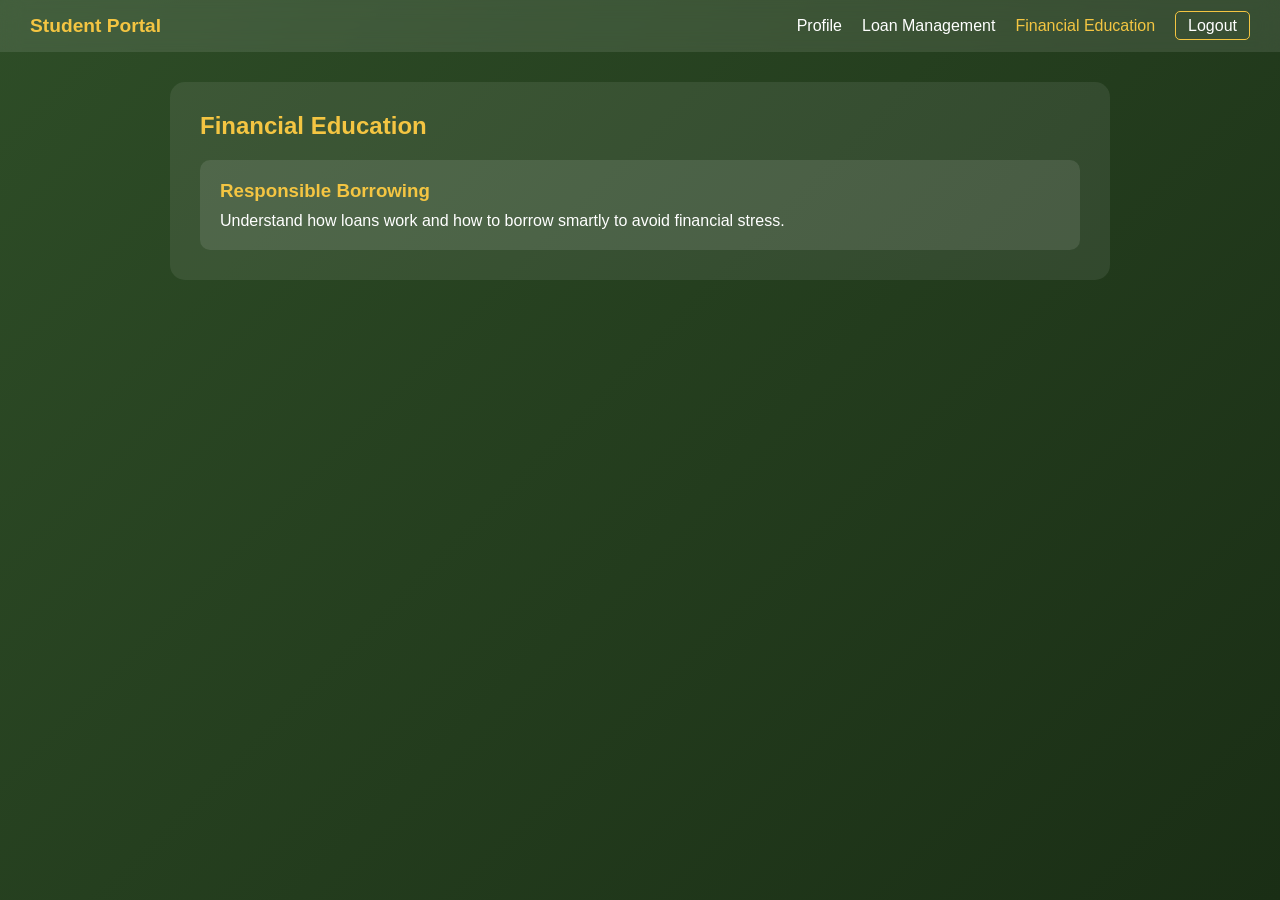
<file: student.html>
<!DOCTYPE html>
<html lang="en">
<head>
  <meta charset="UTF-8" />
  <meta name="viewport" content="width=device-width, initial-scale=1.0" />
  <title>Student Dashboard | Loan Management System</title>
  <link rel="stylesheet" href="student.css" />
</head>
<body>
  <nav class="navbar">
    <div class="logo">Student Portal</div>
    <ul class="nav-links">
        <li><a href="#" data-section="profile">Profile</a></li>
        <li><a href="#" data-section="loan">Loan Management</a></li>
        <li><a href="#" class="active" data-section="education">Financial Education</a></li>
        <li><a href="index.html" class="logout">Logout</a></li>
    </ul>
  </nav>

  <main>
<!-- PROFILE -->
<section id="profile" class="section">
  <h2>Profile Management</h2>
  <form class="form">
    <h3>Personal Information</h3>
    <div class="form-row">
      <input type="text" placeholder="Last Name" required />
      <input type="text" placeholder="First Name" required />
      <input type="text" placeholder="Middle Name" />
    </div>

    <div class="form-row">
      <input type="date" placeholder="Date of Birth" required />
      <select id="sex" name="sex" title="Sex" required>
        <option value="">Select Sex</option>
        <option>Male</option>
        <option>Female</option>
      </select>
      <input type="text" placeholder="Civil Status" />
    </div>

    <div class="form-row">
      <input type="text" placeholder="Address (House No. & Street)" required />
      <input type="text" placeholder="Town/City" required />
      <input type="text" placeholder="Province" />
    </div>

    <h3>Academic Information</h3>
    <div class="form-row">
      <input type="text" placeholder="Student No." required />
      <input type="text" placeholder="Course / Year Level" required />
      <input type="text" placeholder="School Year" />
    </div>

    <h3>Family Information</h3>
    <div class="form-row">
      <input type="text" placeholder="Father’s Name" />
      <input type="text" placeholder="Occupation" />
      <input type="text" placeholder="Contact No." />
    </div>
    <div class="form-row">
      <input type="text" placeholder="Mother’s Name" />
      <input type="text" placeholder="Occupation" />
      <input type="text" placeholder="Contact No." />
    </div>
    <div class="form-row">
      <input type="text" placeholder="Guardian’s Name" />
      <input type="text" placeholder="Occupation" />
      <input type="text" placeholder="Contact No." />
    </div>

    <button type="submit" class="btn-update">Update Profile</button>
  </form>
</section>



    <!-- LOAN MANAGEMENT -->
    <section id="loan" class="section">
    <div class="loan-header">
        <h2>Loan Management</h2>
        <button class="btn upload-btn" id="openModal">Apply Loan</button>
    </div>

    <div class="loan-list">
        <h3>Existing Loans</h3>
        <table>
        <thead>
            <tr>
            <th>Lender</th>
            <th>Amount</th>
            <th>Due Date</th>
            <th>Status</th>
            <th>Action</th>
            </tr>
        </thead>
        <tbody>
            <tr>
            <td>Landbank</td>
            <td>₱20,000</td>
            <td>06/24/2025</td>
            <td>Pending</td>
            <td>
                <button class="btn small">View</button>
                <button class="btn small danger">Cancel</button>
            </td>
            </tr>
        </tbody>
        </table>
    </div>

    <!-- Modal -->
    <div class="modal" id="uploadModal" aria-hidden="true">
    <div class="modal-content" role="dialog" aria-modal="true" aria-labelledby="modalTitle">
        <button class="close" id="closeModal" aria-label="Close">&times;</button>

        <h3 id="modalTitle">Apply for Student Loan</h3>

        <form id="loanUploadForm" class="loan-upload-form" enctype="multipart/form-data">
        
        <div class="form-grid">
            <div class="form-column">
            <h4>Reason(s) for Application:</h4>
            <div class="checkbox-group">
                <label><input type="checkbox" name="reason" value="Delayed Remittance"> Delayed Remittance</label>
                <label><input type="checkbox" name="reason" value="Delayed Salary"> Delayed Salary</label>
                <label><input type="checkbox" name="reason" value="Lost Job"> Lost Job (Parents/Benefactor/Sponsor)</label>
                <label><input type="checkbox" name="reason" value="Sickness/Death"> Sickness/Death (Parents/Benefactor/Sponsor)</label>
                <label><input type="checkbox" name="reason" value="Others" id="otherCheckbox"> Others (Please indicate below)</label>
            </div>
            <textarea id="otherText" name="otherReason" placeholder="If others, please specify..." rows="3" class="hidden"></textarea>
            </div>

            <div class="form-column">
                <h4>Requirements:</h4>
                <div class="checkbox-group">
                    <label><input type="checkbox" name="requirement" value="ParentID"> Parent/Guardian’s Valid ID</label>
                    <label><input type="checkbox" name="requirement" value="SchoolID"> School ID</label>
                </div>

                <div class="form-row parent-picture">
                    <label for="fileInput" class="file-label">Upload Parent/Guardian Picture</label>
                    <input type="file" id="fileInput" accept="image/*, .pdf" required />
                </div>

                <h4 class="h4-remark">Remarks:</h4>
                <textarea id="remarks" name="remarks" placeholder="Enter any remarks or additional details..." rows="5"></textarea>
            </div>
        </div>

        <div id="filePreview" class="file-preview" aria-live="polite"></div>

        <!-- PROMISSORY NOTE -->
        <h4>Promissory Note:</h4>
        <p class="note-text">
            I, the undersigned, promise to pay the amount indicated below as part of my student loan agreement with the university.
        </p>

        <div class="form-row">
            <input type="number" placeholder="Loan Amount (₱)" required />
            <input type="date" placeholder="Due Date of Loan" required />
        </div>

        <div class="form-row">
            <input type="text" placeholder="Name of Student Applicant" required />
        </div>

        <div class="form-row">
            <input type="text" placeholder="Name of Parent/Guardian" required />
            <input type="text" placeholder="Contact No. of Parent/Guardian" required />
        </div>

        <div class="modal-actions">
            <button type="submit" class="btn">Submit Application</button>
            <button type="button" class="btn secondary" id="cancelModal">Cancel</button>
        </div>
        </form>
    </div>
    </div>

    </section>


    <!-- FINANCIAL EDUCATION -->
    <section id="education" class="section active-section">
      <h2>Financial Education</h2>
      <div class="resources">
        <div class="card">
          <h3>Responsible Borrowing</h3>
          <p>Understand how loans work and how to borrow smartly to avoid financial stress.</p>
          
        </div>
      </div>
    </section>


  </main>

  <script>
    // NAVIGATION SECTION
    const navLinks = document.querySelectorAll(".nav-links a[data-section]");
    const sections = document.querySelectorAll("main .section");

    navLinks.forEach(link => {
      link.addEventListener("click", e => {
        e.preventDefault();
        const targetId = link.getAttribute("data-section");

        navLinks.forEach(l => l.classList.remove("active"));
        sections.forEach(sec => sec.classList.remove("active-section"));

        link.classList.add("active");
        document.getElementById(targetId).classList.add("active-section");
      });
    });

    // Modal Control
  const modal = document.getElementById("uploadModal");
  const openModal = document.getElementById("openModal");
  const closeModal = document.getElementById("closeModal");

  openModal.addEventListener("click", () => (modal.style.display = "block"));
  closeModal.addEventListener("click", () => (modal.style.display = "none"));
  window.addEventListener("click", e => {
    if (e.target === modal) modal.style.display = "none";
  });

  // File Preview
  const fileInput = document.getElementById("fileInput");
  const filePreview = document.getElementById("filePreview");

  fileInput.addEventListener("change", function () {
    const file = this.files[0];
    if (file) {
      const reader = new FileReader();
      reader.onload = function (e) {
        if (file.type.startsWith("image/")) {
          filePreview.innerHTML = `<img src="${e.target.result}" alt="Preview" />`;
        } else {
          filePreview.innerHTML = `<p>${file.name}</p>`;
        }
      };
      reader.readAsDataURL(file);
    } else {
      filePreview.innerHTML = "";
    }
  });

  // Form Submit
  document
    .getElementById("loanUploadForm")
    .addEventListener("submit", function (e) {
      e.preventDefault();
      alert("Loan application submitted successfully!");
      this.reset();
      filePreview.innerHTML = "";
      modal.style.display = "none";
    });

    // Show textarea only when "Others" is checked
    const otherCheckbox = document.getElementById("otherCheckbox");
    const otherText = document.getElementById("otherText");

    otherCheckbox.addEventListener("change", function () {
    if (this.checked) {
        otherText.style.display = "block";
    } else {
        otherText.style.display = "none";
        otherText.value = ""; 
    }
    });

    
  </script>
</body>
</html>
</file>
<file: student.css>
* {
  box-sizing: border-box;
  font-family: "Poppins", sans-serif;
  margin: 0;
  padding: 0;
}

body {
  background: linear-gradient(135deg, #2e4d27, #1a2e15);
  color: #fff;
  min-height: 100vh;
}

/* ---------- NAVBAR ---------- */
.navbar {
  background: rgba(255, 255, 255, 0.1);
  padding: 15px 30px;
  display: flex;
  justify-content: space-between;
  align-items: center;
  -webkit-backdrop-filter: blur(10px);
  backdrop-filter: blur(10px);
}

.logo {
  font-weight: 700;
  color: #f4c542;
  font-size: 1.2rem;
}

.nav-links {
  list-style: none;
  display: flex;
  gap: 20px;
}

.nav-links a {
  text-decoration: none;
  color: #fff;
  font-weight: 500;
  transition: color 0.3s;
}

.nav-links a:hover,
.nav-links a.active {
  color: #f4c542;
}

.logout {
  border: 1px solid #f4c542;
  padding: 5px 12px;
  border-radius: 5px;
  transition: 0.3s;
}

.logout:hover {
  background: #f4c542;
  color: #1a1a1a;
}

/* ---------- MAIN CONTENT ---------- */
main {
  padding: 30px;
  max-width: 1000px;
  margin: auto;
}

.section {
  background: rgba(255, 255, 255, 0.08);
  padding: 30px;
  border-radius: 15px;
  margin-bottom: 25px;
  display: none;
}

.section.active-section {
  display: block;
}

.section h2 {
  color: #f4c542;
  margin-bottom: 20px;
}


.section-header {
  display: flex;
  justify-content: space-between;
  align-items: center;
  margin-bottom: 20px;
}


/* Loan Section Header */
.loan-header {
  display: flex;
  justify-content: space-between;
  align-items: center;
}

.upload-btn {
  background-color: #f4c542;
  color: #1a1a1a;
  border: none;
  border-radius: 8px;
  padding: 8px 14px;
  cursor: pointer;
  font-weight: 600;
  transition: 0.3s;
}

.upload-btn:hover {
  background-color: #ffda5f;
  transform: scale(1.05);
}

/* Modal */
.modal {
  display: none; /* Hidden by default */
  position: fixed;
  z-index: 10;
  left: 0;
  top: 0;
  width: 100%;
  height: 100%;
  overflow: auto;
  background: rgba(0, 0, 0, 0.6);
}

.modal-content {
  background-color: #1e2b1f;
  color: #fff;
  margin: 8% auto;
  padding: 25px;
  border-radius: 12px;
  width: 90%;
  max-width: 800px;
  box-shadow: 0 0 10px rgba(0, 0, 0, 0.3);
  animation: fadeIn 0.3s ease;
}

/* Headings modal */
.modal-content h4 {
  margin-top: 15px;
  margin-bottom: 8px;
  color: #f4c542;
  font-size: 1rem;
}

.modal-content .h4-remark {
  margin-bottom: 8px;
  color: #f4c542;
  font-size: 1rem;
}

/* Checkbox layout */
.checkbox-group {
  display: flex;
  flex-direction: column;
  gap: 6px;
  background: #2a3b2d;
  padding: 10px;
  border-radius: 8px;
}

.checkbox-group label {
  color: #fff;
  font-size: 0.9rem;
  cursor: pointer;
}

.checkbox-group input {
  margin-right: 8px;
  accent-color: #f4c542;
}

.parent-picture {
  margin-top: 10px;
  font-size: 13px;
}

#otherText {
  display: none;
  width: 100%;
  padding: 10px;
  max-height: 50px;
  border-radius: 8px;
  border: none;
  font-size: 0.95rem;
  background: rgba(255, 255, 255, 0.9);
  color: #333;
  resize: vertical;
  margin-top: 27px;
}

#remarks {
  width: 100%;
  resize: vertical;
  padding: 8px;
  border-radius: 6px;
  border: 1px solid #ccc;
  font-family: inherit;
}


.form-grid {
  display: flex;
  gap: 2rem;
  flex-wrap: wrap;
  margin-bottom: 1.5rem;
}

.form-column {
  flex: 1;
  min-width: 260px;
}

.checkbox-group {
  display: flex;
  flex-direction: column;
  gap: 0.4rem;
}

#remarks {
  width: 100%;
  resize: vertical;
  padding: 0.5rem;
  border-radius: 6px;
  border: 1px solid #ccc;
  max-height: 50px;
}

.hidden {
  display: none;
}

.file-label {
  display: block;
  background: #f4c542;
  color: #1a1a1a;
  padding: 8px;
  border-radius: 6px;
  cursor: pointer;
  text-align: center;
  margin-bottom: 10px;
  font-weight: 600;
}
input[type="file"] {
  display: none;
}

#filePreview {
  text-align: center;
  margin-top: 10px;
}

#filePreview img {
  max-width: 100%;
  border-radius: 10px;
  margin-top: 10px;
}

#remarks {
  width: 100%;
  resize: vertical;
  padding: 8px;
  border-radius: 6px;
  border: 1px solid #ccc;
  font-family: inherit;
}


@keyframes fadeIn {
  from {
    opacity: 0;
    transform: translateY(-15px);
  }
  to {
    opacity: 1;
    transform: translateY(0);
  }
}

.close {
  float: right;
  font-size: 24px;
  cursor: pointer;
  color: #f4c542;
  background-color: transparent;
}

.close:hover {
  color: #ffda5f;
}

/* File Upload */
.file-label {
  display: block;
  background: #f4c542;
  color: #1a1a1a;
  padding: 8px;
  border-radius: 6px;
  cursor: pointer;
  text-align: center;
  margin-bottom: 10px;
  font-weight: 600;
}

input[type="file"] {
  display: none;
}

#filePreview {
  text-align: center;
  margin-top: 10px;
}

#filePreview img {
  max-width: 100%;
  border-radius: 10px;
  margin-top: 10px;
}


.apply-loan {
  background-color: #f4c542;
  color: #1a1a1a;
  padding: 10px 18px;
  border: none;
  border-radius: 8px;
  cursor: pointer;
  font-weight: 600;
  transition: all 0.3s ease;
}

.apply-loan:hover {
  background-color: #ffda5f;
  transform: scale(1.03);
}


.form {
  background: rgba(255, 255, 255, 0.08);
  padding: 20px;
  border-radius: 10px;
  color: #fff;
}

.form h3 {
  margin: 15px 0 10px;
  font-size: 1.1rem;
  color: #f4c542;
  border-bottom: 1px solid rgba(255, 255, 255, 0.2);
  padding-bottom: 5px;
}

.form-row {
  display: flex;
  gap: 10px;
  margin-bottom: 15px;
}

.form-row input,
.form-row select {
  flex: 1;
  padding: 10px;
  border-radius: 8px;
  border: none;
  font-size: 0.95rem;
  background: rgba(255, 255, 255, 0.9);
  color: #333;
}

.form-row select{
  flex: 1;
  padding: 10px;
  border-radius: 8px;
  border: none;
  font-size: 0.95rem;
  background: rgba(255, 255, 255, 0.9);
  color: #333;
  max-height: 45px;
}


.form-row input:focus,
.form-row select:focus {
  outline: 2px solid #f4c542;
}


.btn-update {
  background-color: #f4c542;
  color: #1a1a1a;
  padding: 12px 18px;
  border: none;
  border-radius: 8px;
  cursor: pointer;
  font-weight: 600;
  transition: all 0.3s ease;
  width: 100%;
}

.btn-update:hover {
  background-color: #ffda5f;
  transform: scale(1.03);
}



/* ---------- FORMS ---------- */
.form input {
  width: 100%;
  padding: 12px;
  margin-bottom: 12px;
  border: none;
  border-radius: 10px;
  background: rgba(255, 255, 255, 0.9);
  color: #333;
}

.btn {
  display: inline-block;
  background: #f4c542;
  color: #1a1a1a;
  border: none;
  border-radius: 10px;
  padding: 10px 20px;
  cursor: pointer;
  font-weight: 600;
  transition: 0.3s;
}

.btn:hover {
  background: #ffda5f;
}

.btn.small {
  padding: 6px 12px;
  font-size: 0.85rem;
}

.btn.danger {
  background: #b0413e;
  color: #fff;
}

.btn.danger:hover {
  background: #d9534f;
}

/* ---------- TABLE ---------- */
table {
  width: 100%;
  border-collapse: collapse;
  margin-top: 15px;
}

th, td {
  padding: 10px;
  text-align: left;
  border-bottom: 1px solid rgba(255, 255, 255, 0.2);
}

/* ---------- EDUCATION ---------- */
.resources {
  display: grid;
  grid-template-columns: repeat(auto-fit, minmax(240px, 1fr));
  gap: 20px;
}

.card {
  background: rgba(255, 255, 255, 0.1);
  padding: 20px;
  border-radius: 10px;
}

.card h3 {
  color: #f4c542;
  margin-bottom: 10px;
}

/* ---------- LOAN TRACKER ---------- */
.tracker-grid {
  display: grid;
  grid-template-columns: repeat(auto-fit, minmax(150px, 1fr));
  gap: 15px;
}

.status {
  padding: 15px;
  border-radius: 10px;
  text-align: center;
  font-weight: 600;
}

.pending { background: #f4c542; color: #1a1a1a; }
.approved { background: #4caf50; }
.paid { background: #2196f3; }
.rejected { background: #b0413e; }

/* ---------- RESPONSIVE ---------- */
@media (max-width: 768px) {
  .nav-links {
    flex-wrap: wrap;
    gap: 10px;
  }

  main {
    padding: 20px;
  }
}
</file>
